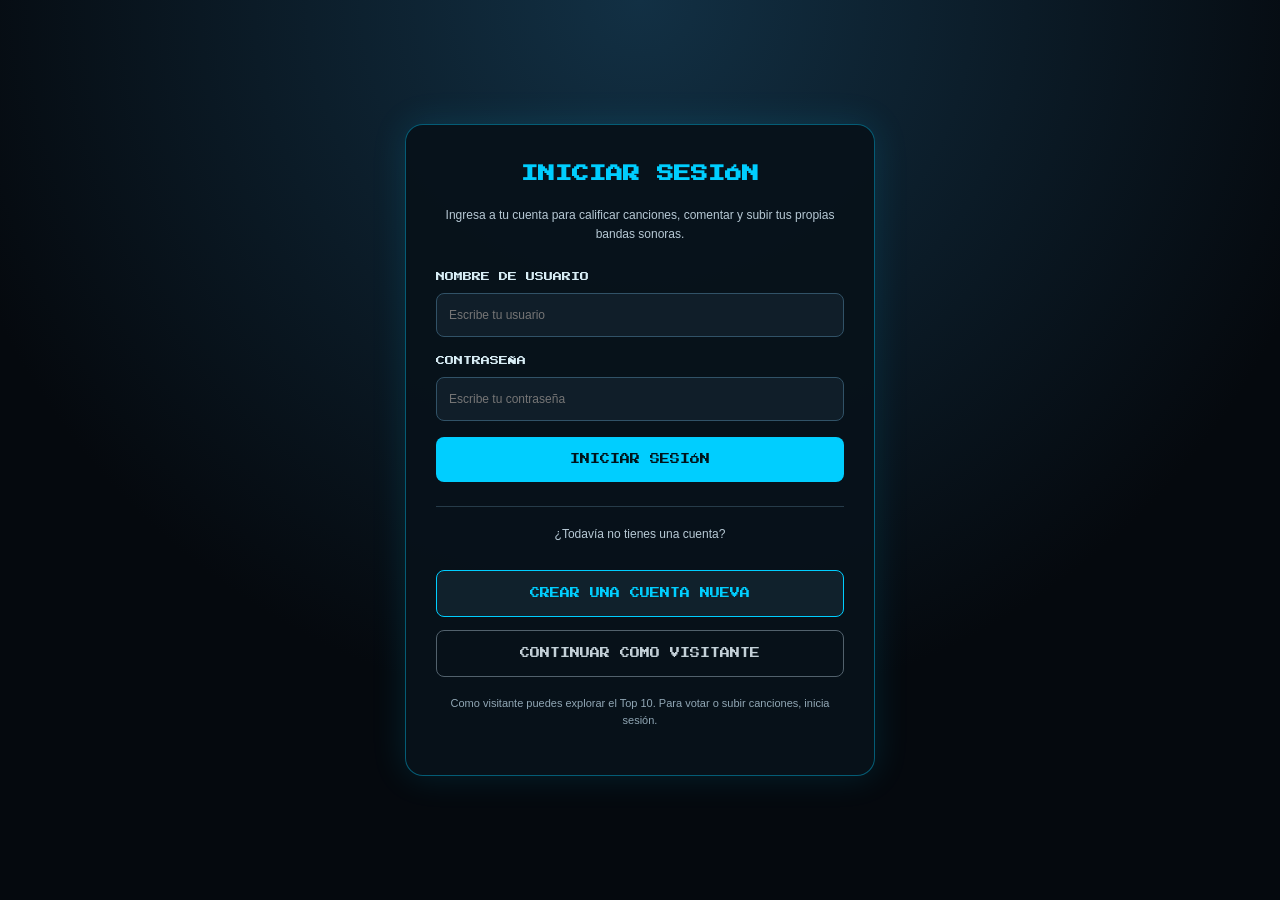
<file: index.html>
<!DOCTYPE html>
<html lang="es">
<head>
<meta charset="UTF-8">
<meta name="viewport" content="width=device-width, initial-scale=1">
<title>Iniciar sesión · Top 10 OST</title>
<link href="https://fonts.googleapis.com/css2?family=Press+Start+2P&display=swap" rel="stylesheet">
<style>
*{box-sizing:border-box} body{margin:0;min-height:100vh;display:flex;align-items:center;justify-content:center;padding:22px;background:radial-gradient(circle at top,#123044,#05090e 65%);font-family:'Press Start 2P',cursive;color:#eafaff}
.caja{width:min(100%,470px);padding:34px 30px;background:rgba(8,18,27,.96);border:1px solid #00ceff66;border-radius:18px;box-shadow:0 0 35px #00ceff22;text-align:center}
h1{font-size:17px;line-height:1.8;color:#00ceff;margin:0 0 16px}.sub{font:12px Arial,sans-serif;color:#b7c9d5;line-height:1.6;margin:0 0 25px}
.campo{text-align:left;margin:16px 0}.campo label{display:block;font-size:9px;line-height:1.8;color:#d8edf5;margin-bottom:8px}.campo input{width:100%;padding:14px 12px;border-radius:8px;border:1px solid #315267;background:#101e29;color:white;font:12px Arial,sans-serif}.campo input:focus{outline:2px solid #00ceff;box-shadow:0 0 12px #00ceff44}
button,.link-btn{display:block;width:100%;padding:14px 10px;margin-top:13px;border-radius:8px;text-decoration:none;cursor:pointer;font:10px 'Press Start 2P',cursive;line-height:1.7;transition:.2s}
.primary{border:0;background:#00ceff;color:#00131a}.primary:hover{background:#7be5ff;transform:translateY(-2px)}.secondary{border:1px solid #00ceff;color:#00ceff;background:#10212c}.secondary:hover{background:#18394a}.visitor{border:1px solid #52616c;color:#c3d0d8;background:transparent}.visitor:hover{background:#18232c}
.separador{border:0;border-top:1px solid #263b49;margin:24px 0 18px}.nota{font:11px Arial,sans-serif;color:#91a7b5;line-height:1.6;margin-top:18px}
</style>
</head>
<body>
<div class="caja">
  <h1>INICIAR SESIÓN</h1>
  <p class="sub">Ingresa a tu cuenta para calificar canciones, comentar y subir tus propias bandas sonoras.</p>
  <div class="campo"><label for="usuario">NOMBRE DE USUARIO</label><input type="text" id="usuario" placeholder="Escribe tu usuario" autocomplete="username"></div>
  <div class="campo"><label for="password">CONTRASEÑA</label><input type="password" id="password" placeholder="Escribe tu contraseña" autocomplete="current-password"></div>
  <button class="primary" type="button" onclick="login()">INICIAR SESIÓN</button>
  <hr class="separador">
  <p class="sub">¿Todavía no tienes una cuenta?</p>
  <a class="link-btn secondary" href="registro.html">CREAR UNA CUENTA NUEVA</a>
  <a class="link-btn visitor" href="top10.html">CONTINUAR COMO VISITANTE</a>
  <p class="nota">Como visitante puedes explorar el Top 10. Para votar o subir canciones, inicia sesión.</p>
</div>
<script src="app.js"></script>
<script>
if (Auth.current()) window.location.href = 'top10.html';
function login(){
  var user=document.getElementById('usuario').value.trim();
  var pass=document.getElementById('password').value;
  if(!user||!pass){alert('Por favor, ingresa tu usuario y contraseña.');return;}
  var result=Auth.login(user,pass);
  if(result.ok) window.location.href='top10.html';
  else alert(result.msg+' Verifica tus datos o crea una cuenta.');
}
document.addEventListener('keydown',function(e){if(e.key==='Enter')login();});
</script>
</body>
</html>
</file>
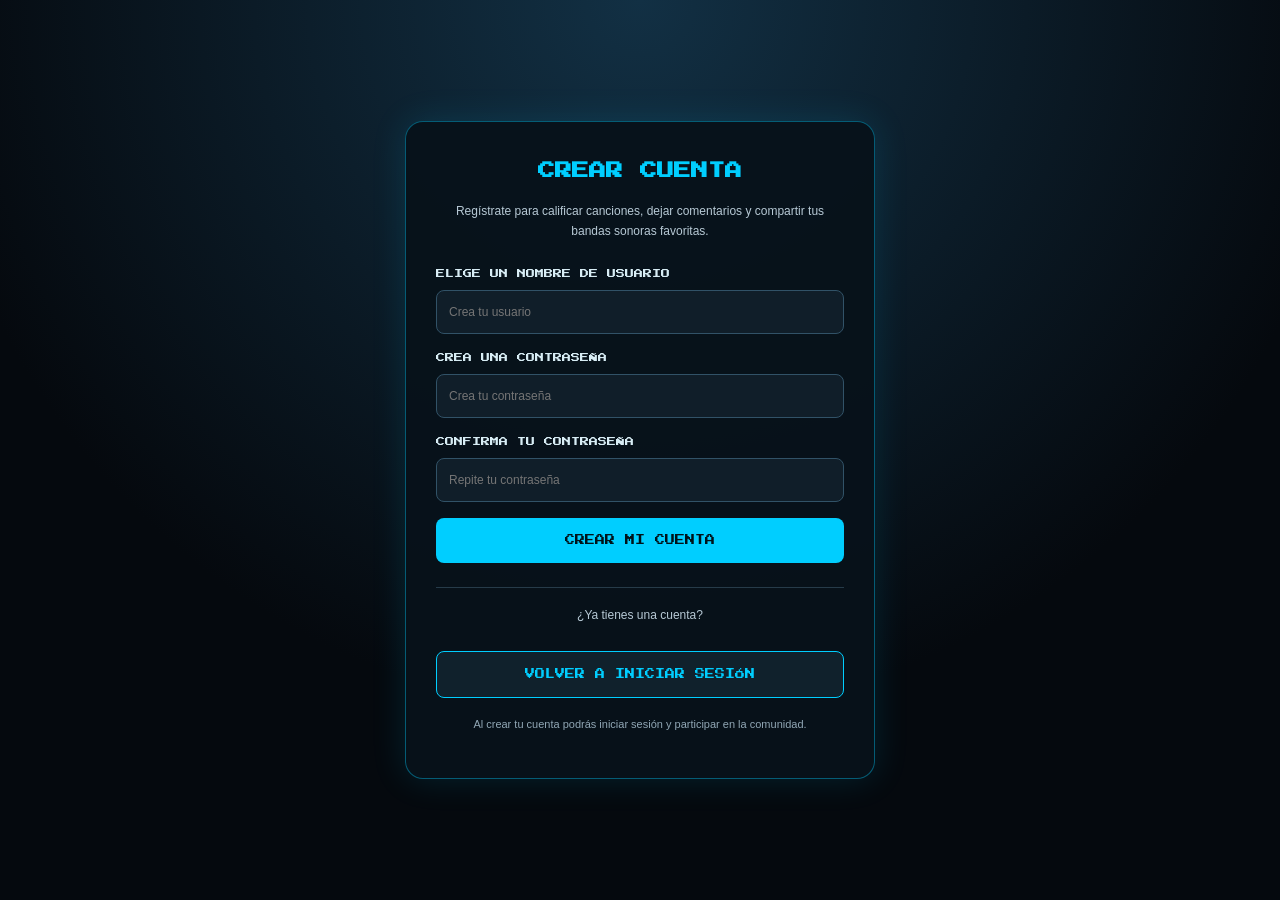
<file: registro.html>
<!DOCTYPE html>
<html lang="es">
<head>
<meta charset="UTF-8">
<meta name="viewport" content="width=device-width, initial-scale=1">
<title>Crear cuenta · Top 10 OST</title>
<link href="https://fonts.googleapis.com/css2?family=Press+Start+2P&display=swap" rel="stylesheet">
<style>
*{box-sizing:border-box} body{margin:0;min-height:100vh;display:flex;align-items:center;justify-content:center;padding:22px;background:radial-gradient(circle at top,#123044,#05090e 65%);font-family:'Press Start 2P',cursive;color:#eafaff}
.caja{width:min(100%,470px);padding:34px 30px;background:rgba(8,18,27,.96);border:1px solid #00ceff66;border-radius:18px;box-shadow:0 0 35px #00ceff22;text-align:center}
h1{font-size:17px;line-height:1.8;color:#00ceff;margin:0 0 16px}.sub{font:12px Arial,sans-serif;color:#b7c9d5;line-height:1.6;margin:0 0 25px}
.campo{text-align:left;margin:16px 0}.campo label{display:block;font-size:9px;line-height:1.8;color:#d8edf5;margin-bottom:8px}.campo input{width:100%;padding:14px 12px;border-radius:8px;border:1px solid #315267;background:#101e29;color:white;font:12px Arial,sans-serif}.campo input:focus{outline:2px solid #00ceff;box-shadow:0 0 12px #00ceff44}
button,.link-btn{display:block;width:100%;padding:14px 10px;margin-top:13px;border-radius:8px;text-decoration:none;cursor:pointer;font:10px 'Press Start 2P',cursive;line-height:1.7;transition:.2s}
.primary{border:0;background:#00ceff;color:#00131a}.primary:hover{background:#7be5ff;transform:translateY(-2px)}.secondary{border:1px solid #00ceff;color:#00ceff;background:#10212c}.secondary:hover{background:#18394a}
.separador{border:0;border-top:1px solid #263b49;margin:24px 0 18px}.nota{font:11px Arial,sans-serif;color:#91a7b5;line-height:1.6;margin-top:18px}
</style>
</head>
<body>
<div class="caja">
  <h1>CREAR CUENTA</h1>
  <p class="sub">Regístrate para calificar canciones, dejar comentarios y compartir tus bandas sonoras favoritas.</p>
  <div class="campo"><label for="usuario">ELIGE UN NOMBRE DE USUARIO</label><input type="text" id="usuario" placeholder="Crea tu usuario" autocomplete="username"></div>
  <div class="campo"><label for="password">CREA UNA CONTRASEÑA</label><input type="password" id="password" placeholder="Crea tu contraseña" autocomplete="new-password"></div>
  <div class="campo"><label for="confirmar">CONFIRMA TU CONTRASEÑA</label><input type="password" id="confirmar" placeholder="Repite tu contraseña" autocomplete="new-password"></div>
  <button class="primary" type="button" onclick="registrar()">CREAR MI CUENTA</button>
  <hr class="separador">
  <p class="sub">¿Ya tienes una cuenta?</p>
  <a class="link-btn secondary" href="index.html">VOLVER A INICIAR SESIÓN</a>
  <p class="nota">Al crear tu cuenta podrás iniciar sesión y participar en la comunidad.</p>
</div>
<script src="app.js"></script>
<script>
function registrar(){
  var user=document.getElementById('usuario').value.trim();
  var pass=document.getElementById('password').value;
  var confirm=document.getElementById('confirmar').value;
  if(!user||!pass||!confirm){alert('Por favor, completa todos los campos.');return;}
  if(pass!==confirm){alert('Las contraseñas no coinciden.');return;}
  var result=Auth.register(user,pass);
  if(!result.ok){alert(result.msg);return;}
  alert('¡Cuenta creada correctamente! Ahora inicia sesión con tus datos.');
  window.location.href='index.html';
}
document.addEventListener('keydown',function(e){if(e.key==='Enter')registrar();});
</script>
</body>
</html>
</file>
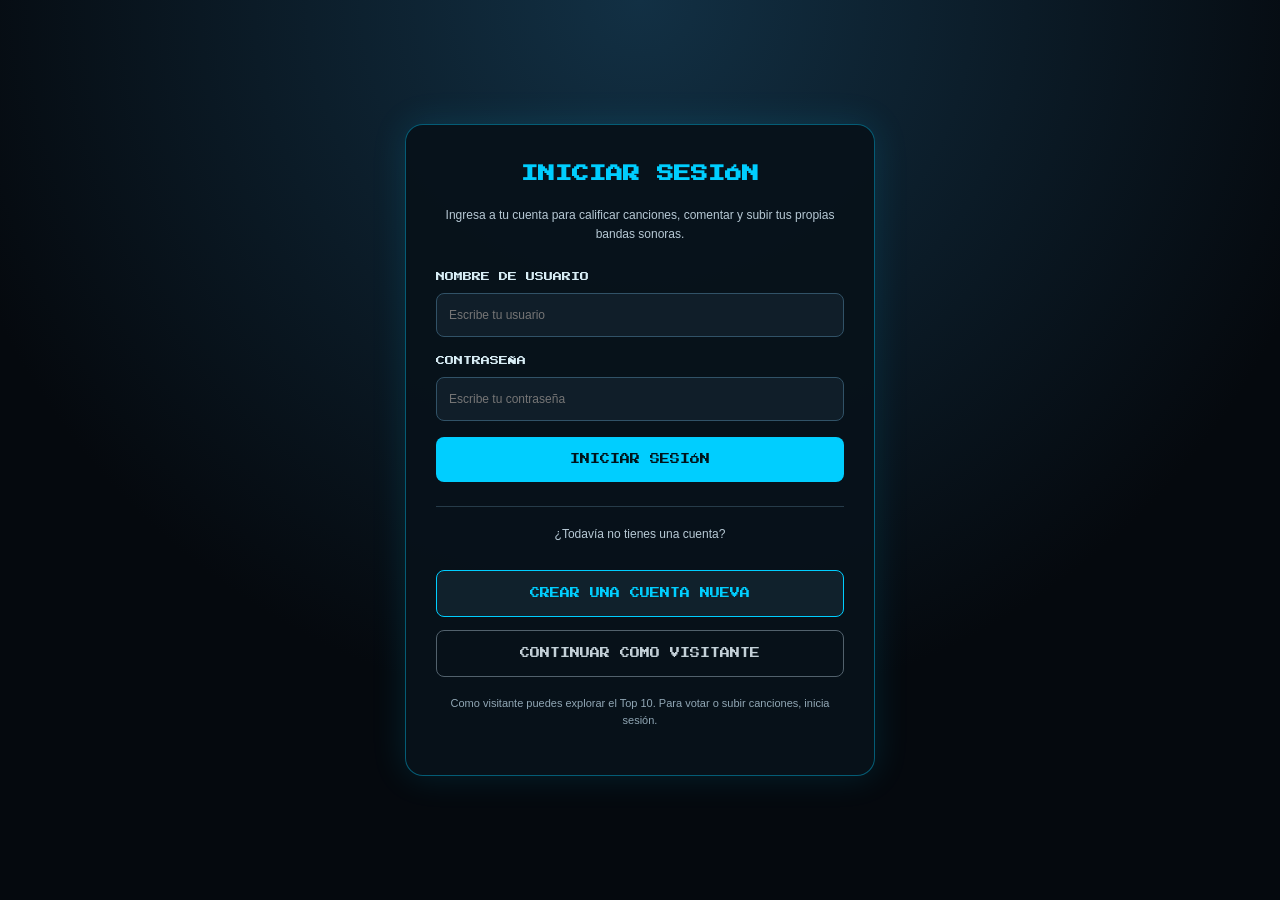
<file: subir.html>
<!DOCTYPE html>
<html lang="es">
<head>
<meta charset="UTF-8">
<meta name="viewport" content="width=device-width, initial-scale=1">
<title>Subir canción · Top 10 OST</title>
<link rel="preconnect" href="https://fonts.googleapis.com">
<link href="https://fonts.googleapis.com/css2?family=Rajdhani:wght@400;500;600;700&family=Exo+2:ital,wght@0,300;0,400;0,600;1,300&display=swap" rel="stylesheet">
<link rel="stylesheet" href="comun.css">
<style>
  * { box-sizing: border-box; margin: 0; padding: 0; }
  body { background: var(--dark); color: var(--text); font-family: 'Exo 2', sans-serif; font-weight: 300; }
  h1 { font-family: 'Rajdhani', sans-serif; font-weight: 700; color: #fff; letter-spacing: .04em; }
</style>
</head>
<body>

<main class="page-main">
  <h1>Subir canción</h1>
  <p class="intro">Aporta una canción de videojuegos al catálogo de usuarios. Completa los datos, selecciona un archivo .mp3 y agrega una imagen de portada.</p>

  <!-- RNF07: aviso de simulación y derechos de autor -->
  <div class="msg msg-info sim-notice" id="aviso-simulacion">
    <strong>Aviso: función de simulación</strong>
    Esta función es una simulación con fines académicos. Los archivos se guardan únicamente en el navegador de quien los sube y no se comparten con otros dispositivos ni usuarios reales. La verificación de derechos de autor del contenido subido está fuera del alcance del proyecto.
  </div>

  <div class="upload-form">
    <div class="form-field">
      <label for="titulo">Título de la canción</label>
      <input type="text" id="titulo" maxlength="100" autocomplete="off">
    </div>
    <div class="form-field">
      <label for="videojuego">Videojuego</label>
      <input type="text" id="videojuego" maxlength="100" autocomplete="off">
    </div>
    <div class="form-field">
      <label for="compositor">Compositor</label>
      <input type="text" id="compositor" maxlength="100" autocomplete="off">
    </div>
    <div class="form-field">
      <label for="archivo">Archivo de audio</label>
      <input type="file" id="archivo" accept=".mp3,audio/mpeg">
      <small>Solo .mp3 · máximo 2 MB</small>
    </div>
    <div class="form-field">
      <label for="portada">Imagen de portada</label>
      <input type="file" id="portada" accept="image/*">
      <small>JPG, PNG, WEBP u otra imagen · máximo 2 MB</small>
    </div>
    <p class="msg" id="mensaje" role="alert" hidden></p>
    <button type="button" class="btn" id="btn-subir">Subir canción</button>
  </div>
</main>

<script src="app.js"></script>
<script>
  if (Auth.requireLogin()) {
    mountUserPanel('subir.html');

    var msg = document.getElementById('mensaje');
    function show(type, text) {
      msg.className = 'msg msg-' + type;
      msg.textContent = text;
      msg.removeAttribute('hidden');
    }

    document.getElementById('btn-subir').addEventListener('click', function () {
      var titulo = document.getElementById('titulo').value.trim();
      var juego = document.getElementById('videojuego').value.trim();
      var comp = document.getElementById('compositor').value.trim();
      var audioInput = document.getElementById('archivo');
      var coverInput = document.getElementById('portada');
      var audioFile = audioInput.files[0];
      var coverFile = coverInput.files[0];

      var faltan = [];
      if (!titulo) faltan.push('título');
      if (!juego) faltan.push('videojuego');
      if (!comp) faltan.push('compositor');
      if (!audioFile) faltan.push('archivo de audio');
      if (!coverFile) faltan.push('imagen de portada');
      if (faltan.length) { show('error', 'Campos obligatorios sin completar: ' + faltan.join(', ') + '.'); return; }

      var audioError = Songs.validateFile(audioFile);
      if (audioError) { show('error', audioError); audioInput.value = ''; return; }
      var coverError = Songs.validateCover(coverFile);
      if (coverError) { show('error', coverError); coverInput.value = ''; return; }

      var audioReader = new FileReader();
      audioReader.onerror = function () { show('error', 'No se pudo leer el archivo de audio.'); };
      audioReader.onload = function (audioEvent) {
        var coverReader = new FileReader();
        coverReader.onerror = function () { show('error', 'No se pudo leer la imagen de portada.'); };
        coverReader.onload = function (coverEvent) {
          var ok = Songs.add({
            titulo: titulo, videojuego: juego, compositor: comp,
            subidaPor: Auth.current(), fecha: new Date().toLocaleString('es-CO')
          }, audioEvent.target.result, coverEvent.target.result);

          if (!ok) {
            show('error', 'No se pudo guardar la canción. El almacenamiento local está lleno; intenta con archivos más pequeños.');
            return;
          }

          show('ok', 'Canción y portada subidas correctamente. Ya aparecerán en Explorar y en el Top 10.');
          document.getElementById('titulo').value = '';
          document.getElementById('videojuego').value = '';
          document.getElementById('compositor').value = '';
          audioInput.value = '';
          coverInput.value = '';
        };
        coverReader.readAsDataURL(coverFile);
      };
      audioReader.readAsDataURL(audioFile);
    });
  }
</script>
</body>
</html>
</file>
<file: comun.css>
/* Estilos compartidos para los componentes nuevos (mismo tema que top10.html) */
:root {
  --cyan: #00ceff; --cyan-dim: rgba(0,206,255,0.12); --cyan-glow: rgba(0,206,255,0.25);
  --dark: #080c10; --surface: #0d1117; --surface2: #131a22;
  --border: rgba(0,206,255,0.15); --border-hover: rgba(0,206,255,0.5);
  --text: #c8d8e8; --text-dim: #6a7f96;
}
.user-panel {
  position: fixed; top: 20px; left: 20px; z-index: 500;
  display: flex; flex-direction: column; align-items: center; gap: 10px;
  background: rgba(13,17,23,0.92); border: 1px solid var(--border);
  border-radius: 14px; padding: 14px; backdrop-filter: blur(12px); min-width: 150px;
}
.profile-container { position: relative; width: 64px; height: 64px; }
#pfp-display { width: 100%; height: 100%; border-radius: 50%; object-fit: cover; border: 2px solid var(--cyan); cursor: pointer; transition: box-shadow .3s; }
#pfp-display:hover { box-shadow: 0 0 16px var(--cyan-glow); }
#pfp-input { display: none; }
.panel-user { font-family: 'Rajdhani', sans-serif; font-weight: 600; color: #fff; letter-spacing: .05em; font-size: .9rem; max-width: 130px; overflow: hidden; text-overflow: ellipsis; }
.panel-nav { display: flex; flex-direction: column; gap: 6px; width: 100%; }
.panel-nav a {
  font-family: 'Rajdhani', sans-serif; font-weight: 600; font-size: .8rem; letter-spacing: .05em;
  color: var(--text); text-decoration: none; padding: 6px 10px; border-radius: 6px;
  border: 1px solid transparent; transition: border-color .2s, background .2s;
}
.panel-nav a:hover { border-color: var(--border-hover); }
.panel-nav a.active { background: var(--cyan-dim); border-color: var(--border); color: var(--cyan); }
.btn-logout, .btn-login {
  font-family: 'Rajdhani', sans-serif; font-weight: 600; letter-spacing: .05em; font-size: .75rem;
  padding: 6px 14px; border-radius: 6px; cursor: pointer; width: 100%; transition: background .2s;
}
.btn-logout { background: rgba(255,60,60,0.15); color: #ff6b6b; border: 1px solid rgba(255,60,60,0.3); }
.btn-logout:hover { background: rgba(255,60,60,0.3); }
.btn-login { background: var(--cyan-dim); color: var(--cyan); border: 1px solid var(--border); }
.btn-login:hover { background: var(--cyan-glow); }

.btn {
  font-family: 'Rajdhani', sans-serif; font-weight: 700; letter-spacing: .08em; font-size: .9rem;
  background: var(--cyan); color: #00131a; border: none; border-radius: 8px; padding: 10px 22px; cursor: pointer;
  transition: box-shadow .2s;
}
.btn:hover { box-shadow: 0 0 16px var(--cyan-glow); }
.btn:focus-visible, a:focus-visible, summary:focus-visible { outline: 2px solid var(--cyan); outline-offset: 2px; }

.muted { color: var(--text-dim); font-size: .85rem; }
.msg { font-size: .9rem; padding: 10px 14px; border-radius: 8px; line-height: 1.5; }
.msg[hidden] { display: none; }
.msg-error { background: rgba(255,60,60,0.12); border: 1px solid rgba(255,60,60,0.35); color: #ff9a9a; }
.msg-ok    { background: rgba(80,220,160,0.12); border: 1px solid rgba(80,220,160,0.35); color: #7ff0c0; }
.msg-info  { background: var(--cyan-dim); border: 1px solid var(--border); color: #9dd4e8; }

.audio-block { margin-top: 10px; display: flex; flex-direction: column; gap: 8px; }

/* Comentarios */
.comments { border-top: 1px solid var(--border); padding-top: 12px; }
.comments summary { cursor: pointer; font-family: 'Rajdhani', sans-serif; font-weight: 600; letter-spacing: .08em; color: var(--cyan); }
.comment-list { display: flex; flex-direction: column; gap: 10px; margin: 14px 0; max-height: 260px; overflow-y: auto; }
.comment { background: var(--surface2); border: 1px solid var(--border); border-radius: 8px; padding: 10px 14px; }
.comment p { color: var(--text); font-size: .9rem; line-height: 1.5; margin-top: 4px; overflow-wrap: anywhere; text-align: left; }
.comment-head strong { color: #fff; font-family: 'Rajdhani', sans-serif; letter-spacing: .04em; }
.comment-form { display: flex; flex-direction: column; gap: 10px; align-items: flex-start; }
.comment-form textarea, .form-field input {
  width: 100%; background: var(--surface2); color: var(--text); border: 1px solid var(--border);
  border-radius: 8px; padding: 10px 12px; font-family: 'Exo 2', sans-serif; font-size: .9rem;
}
.comment-form textarea { resize: vertical; }
.comment-form textarea:focus, .form-field input:focus { outline: none; border-color: var(--cyan); box-shadow: 0 0 8px var(--cyan-glow); }
.comment-login a, .page-main a { color: var(--cyan); }

/* Páginas subir / explorar */
.page-main { position: relative; z-index: 10; max-width: 820px; margin: 0 auto; padding: 60px 20px 80px; }
.page-main h1 { font-size: clamp(1.6rem, 3.5vw, 2.6rem); margin-bottom: 10px; }
.page-main > .intro { color: var(--text-dim); line-height: 1.7; margin-bottom: 26px; }
.sim-notice { margin-bottom: 26px; }
.sim-notice strong { font-family: 'Rajdhani', sans-serif; letter-spacing: .1em; display: block; margin-bottom: 4px; }
.upload-form { background: var(--surface); border: 1px solid var(--border); border-radius: 16px; padding: 30px; display: flex; flex-direction: column; gap: 18px; }
.form-field { display: flex; flex-direction: column; gap: 6px; }
.form-field label { font-family: 'Rajdhani', sans-serif; font-weight: 600; letter-spacing: .08em; color: var(--text); font-size: .9rem; }
.form-field input[type=file] { padding: 9px; }
.form-field small { color: var(--text-dim); }

.song-card { background: var(--surface); border: 1px solid var(--border); border-radius: 16px; padding: 24px 28px; margin-bottom: 24px; display: flex; flex-direction: column; gap: 12px; }
.song-card h2 { font-family: 'Rajdhani', sans-serif; font-size: 1.7rem; color: #fff; line-height: 1.15; }
.song-badge { align-self: flex-start; font-family: 'Rajdhani', sans-serif; font-size: .7rem; font-weight: 600; letter-spacing: .12em; padding: 3px 12px; border-radius: 4px; background: rgba(255,160,60,0.12); border: 1px solid rgba(255,160,60,0.4); color: #ffa03c; }
.song-meta { color: var(--text-dim); font-size: .9rem; line-height: 1.7; }
.song-meta b { color: var(--text); font-weight: 600; }

/* Top 10: errores y datos faltantes */
.missing { color: var(--text-dim); font-style: italic; }

@media (max-width: 1100px) {
  .user-panel { position: static; flex-direction: row; flex-wrap: wrap; justify-content: center; margin: 14px; }
  .panel-nav { flex-direction: row; width: auto; }
  .btn-logout, .btn-login { width: auto; }
}

/* Botón personalizado para reproducir canciones */
.audio-wrap {
  display: flex;
  align-items: center;
  gap: 12px;
  margin-top: 10px;
  padding-top: 14px;
  border-top: 1px solid var(--border);
}
.audio-play-btn {
  width: 48px;
  height: 48px;
  flex: 0 0 48px;
  display: inline-flex;
  align-items: center;
  justify-content: center;
  border: 1px solid rgba(0,206,255,.55);
  border-radius: 50%;
  background: linear-gradient(145deg, #00ceff, #087da8);
  color: #04131b;
  font-size: 1.15rem;
  font-weight: 800;
  cursor: pointer;
  box-shadow: 0 0 14px rgba(0,206,255,.18), inset 0 1px 2px rgba(255,255,255,.35);
  transition: transform .18s ease, box-shadow .18s ease, background .18s ease;
}
.audio-play-btn:hover {
  transform: scale(1.08);
  box-shadow: 0 0 22px rgba(0,206,255,.42);
}
.audio-play-btn:active { transform: scale(.96); }
.audio-play-btn.is-playing {
  background: linear-gradient(145deg, #8beaff, #00a9d8);
  box-shadow: 0 0 20px rgba(0,206,255,.4);
}
.audio-play-btn:focus-visible {
  outline: 2px solid #fff;
  outline-offset: 4px;
}
.audio-wrap audio { display: none; }

/* Calificaciones por estrellas: mismo diseño en Top 10 y Explorar */
.rating-box {
  margin-top: 8px;
  padding: 12px 16px;
  border: 1px solid var(--border);
  border-radius: 10px;
  background: rgba(0,206,255,0.06);
}
.rating-info {
  color: var(--cyan) !important;
  font-family: 'Rajdhani', sans-serif;
  font-weight: 600;
  margin-bottom: 7px;
  text-align: left !important;
}
.rating-stars { display: flex; gap: 7px; }
.rating-star {
  border: 0;
  background: transparent;
  color: #657789;
  font-size: 1.8rem;
  cursor: pointer;
  padding: 0 3px;
}
.rating-star.selected,
.rating-star:not(:disabled):hover { color: #ffd34e; }
.rating-star:disabled { cursor: default; opacity: .75; }
.rating-box .muted {
  font-size: .8rem;
  margin-top: 5px;
  text-align: left;
}
</file>
